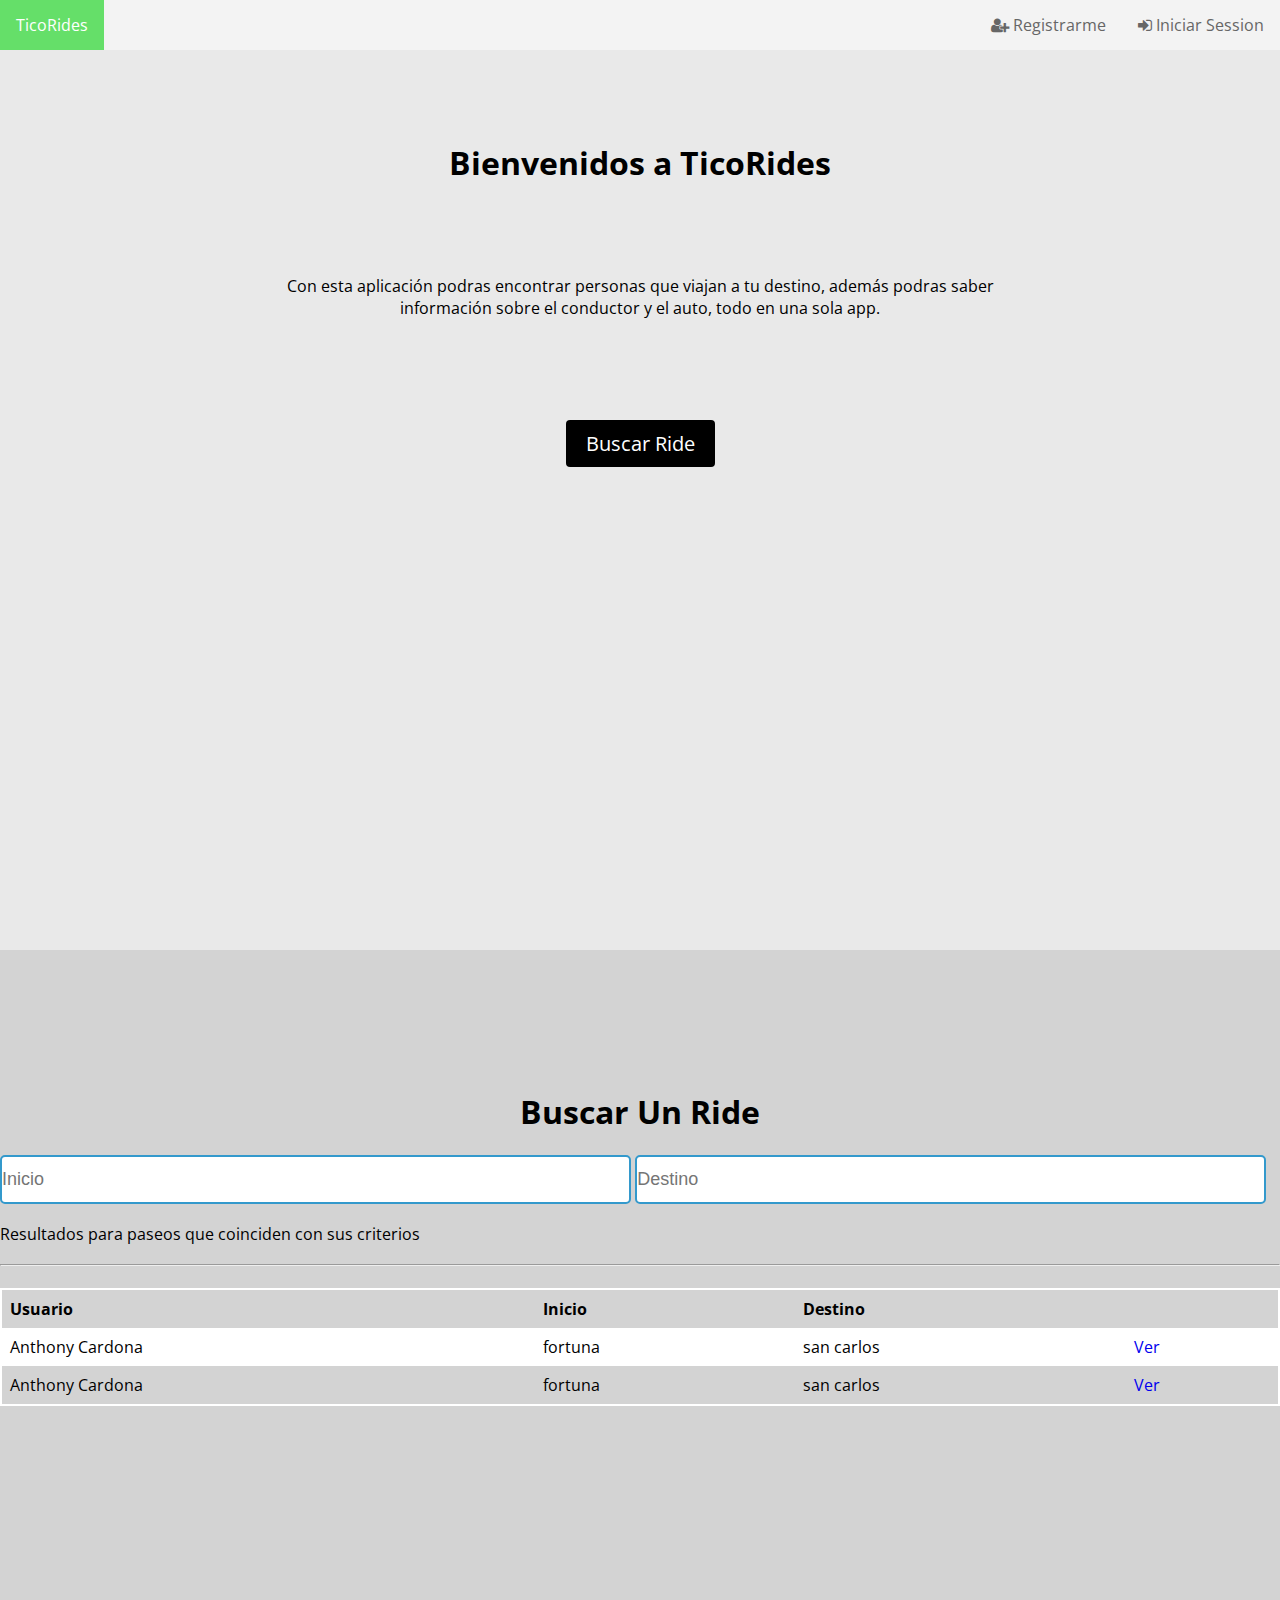
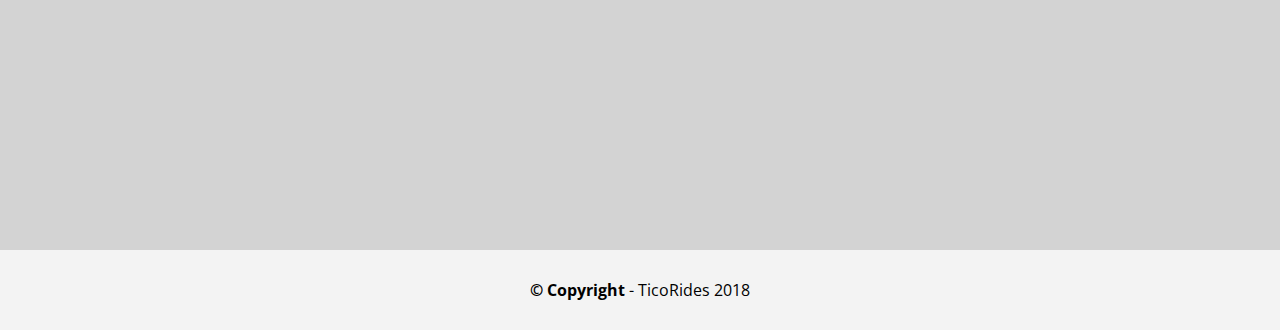
<file: index.html>
<!DOCTYPE html>
<html lang="en">

<head>
    <meta charset="UTF-8">
    <meta name="viewport" content="width=device-width, initial-scale=1.0">
    <meta http-equiv="X-UA-Compatible" content="ie=edge">
    <link rel="stylesheet" href="./css/styles.css">
    <link href="https://stackpath.bootstrapcdn.com/font-awesome/4.7.0/css/font-awesome.min.css" rel="stylesheet"
        integrity="sha384-wvfXpqpZZVQGK6TAh5PVlGOfQNHSoD2xbE+QkPxCAFlNEevoEH3Sl0sibVcOQVnN" crossorigin="anonymous">
    <title>Página Principal</title>
</head>

<body>
    <div class="container">
        <nav>
            <ul>
                <li class="items-left"><a class="active" href="./index.html">TicoRides</a></li>
                <li class="items-right"><a href="./login.html"><i class="fa fa-sign-in" aria-hidden="true"></i> Iniciar
                        Session</a></li>
                <li class="items-right"><a href="./signin.html"><i class="fa fa-user-plus" aria-hidden="true"></i>
                        Registrarme</a></li>
            </ul>
        </nav>
        <div class="content-welcome">
            <h1>Bienvenidos a TicoRides</h1>
            <p>
                Con esta aplicación podras encontrar personas que viajan a tu destino,
                además podras saber <br> información sobre el conductor y el auto, todo en una sola
                app.
            </p>
            <a class="btn-link" href="#content-rides">Buscar Ride</a>
        </div>
        <div class="content-rides" id="content-rides">
            <div class="content-second">
                <h1 class="title">Buscar Un Ride</h1>
                <br>
                <input type="text" name="" id="" class="input input-init" placeholder="Inicio">
                <input type="text" name="" id="" class="input input-final" placeholder="Destino">
                <br>
                <label for="" class="title-second">Resultados para paseos que coinciden con sus criterios</label>
                <hr>
                <br>
                <div class="div-table">
                    <table>
                        <tr>
                            <th>Usuario</th>
                            <th>Inicio</th>
                            <th>Destino</th>
                            <th></th>
                        </tr>
                        <tr>
                            <td>Anthony Cardona</td>
                            <td>fortuna</td>
                            <td>san carlos</td>
                            <td><a href="#" class="link-table">Ver</a></td>
                        </tr>
                        <tr>
                            <td>Anthony Cardona</td>
                            <td>fortuna</td>
                            <td>san carlos</td>
                            <td><a href="#" class="link-table">Ver</a></td>
                        </tr>
                    </table>
                </div>
            </div>
        </div>
        <footer class="footer">
            <p><b>© Copyright</b> - TicoRides 2018</p>
        </footer>
    </div>
</body>

</html>
</file>
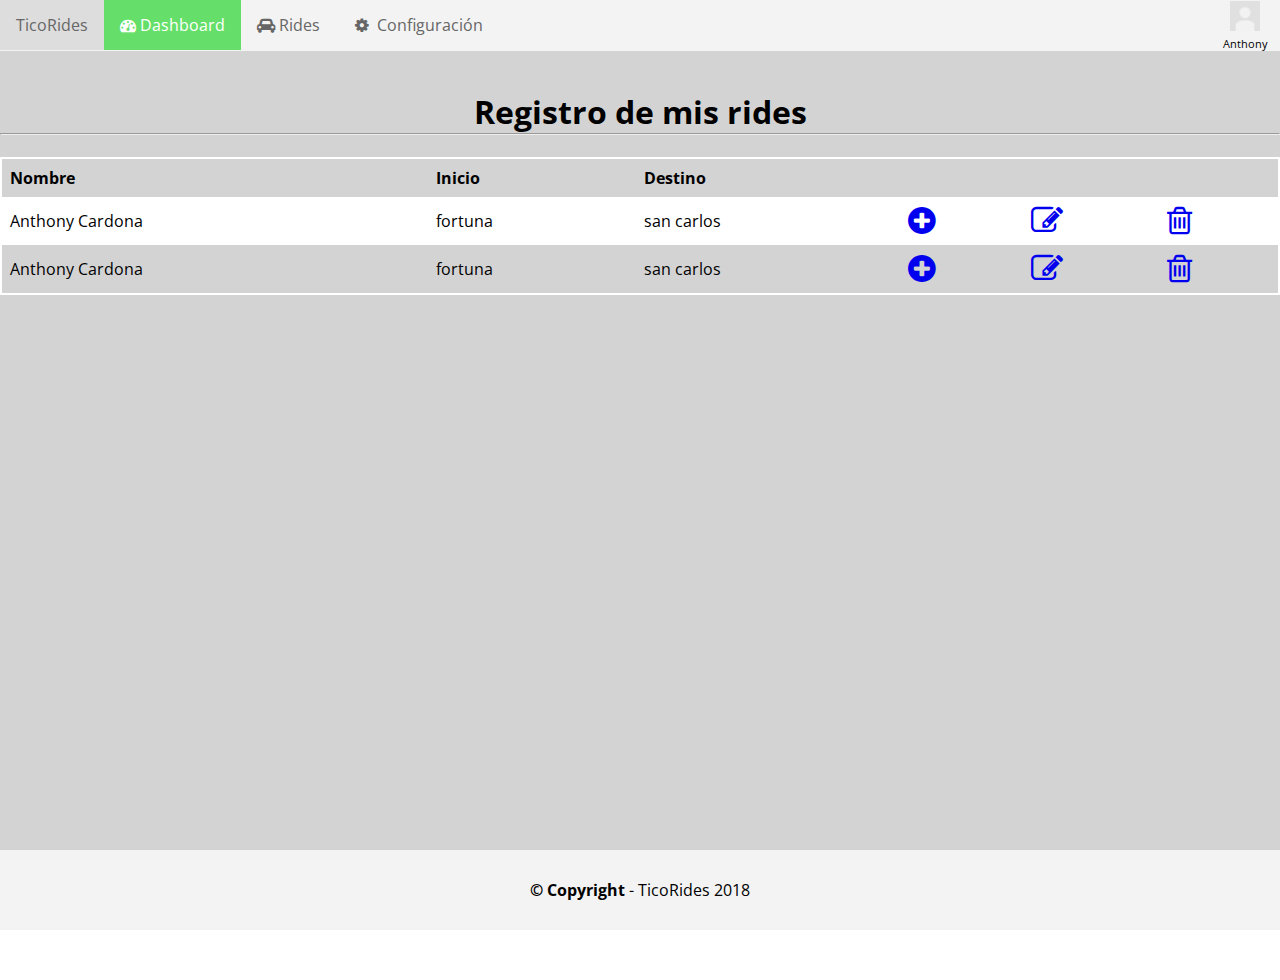
<file: dashboard.html>
<!DOCTYPE html>
<html lang="en">

<head>
    <meta charset="UTF-8">
    <meta name="viewport" content="width=device-width, initial-scale=1.0">
    <meta http-equiv="X-UA-Compatible" content="ie=edge">
    <title>Dashboard</title>
</head>

<body>
    <!DOCTYPE html>
    <html lang="en">

    <head>
        <meta charset="UTF-8">
        <meta name="viewport" content="width=device-width, initial-scale=1.0">
        <meta http-equiv="X-UA-Compatible" content="ie=edge">
        <link rel="stylesheet" href="./css/styles.css">
        <link href="https://stackpath.bootstrapcdn.com/font-awesome/4.7.0/css/font-awesome.min.css" rel="stylesheet"
            integrity="sha384-wvfXpqpZZVQGK6TAh5PVlGOfQNHSoD2xbE+QkPxCAFlNEevoEH3Sl0sibVcOQVnN" crossorigin="anonymous">
        <title>Dashboard</title>
    </head>

    <body>
        <div class="container">
            <nav>
                <ul>
                    <li class="items-left"><a href="./dashboard.html">TicoRides</a></li>
                    <li class="items-left"><a class="active" href="./dashboard.html"><i class="fa fa-tachometer" aria-hidden="true"></i>
                            Dashboard</a></li>
                    <li class="items-left"><a href="./rides.html"><i class="fa fa-car" aria-hidden="true"></i> Rides</a></li>
                    <li class="items-left"><a href="./setting.html"><i class="fa fa-cog fa-spin fa-fw"></i>
                            Configuración</a></li>
                    <li class="items-right"><img src="./img/no_photo.jpg" alt="no_photo.jpg" width="30px" height="30px"
                            style="padding:1px 20px 0px 20px;">
                        <p style="font-size: 11px; text-align: center;">Anthony</p>
                    </li>
                </ul>
            </nav>
            <div class="content-rides" style="margin-top:-100px;">
                <div class="content-second">
                    <h1 class="title">Registro de mis rides</h1>
                    <hr>
                    <br>
                    <div class="div-table">
                        <table>
                            <tr>
                                <th>Nombre</th>
                                <th>Inicio</th>
                                <th>Destino</th>
                                <th></th>
                                <th></th>
                                <th></th>
                            </tr>
                            <tr>
                                <td>Anthony Cardona</td>
                                <td>fortuna</td>
                                <td>san carlos</td>
                                <td><a href="#" class="link-table"><i class="fa fa-plus-circle fa-2x" aria-hidden="true"></i></a></td>
                                <td><a href="#" class="link-table"><i class="fa fa-pencil-square-o fa-2x" aria-hidden="true"></i></i></a></td>
                                <td><a href="#" class="link-table"><i class="fa fa-trash-o fa-2x" aria-hidden="true"></i></a></td>
                            </tr>
                            <tr>
                                <td>Anthony Cardona</td>
                                <td>fortuna</td>
                                <td>san carlos</td>
                                <td><a href="#" class="link-table"><i class="fa fa-plus-circle fa-2x" aria-hidden="true"></i></a></td>
                                <td><a href="#" class="link-table"><i class="fa fa-pencil-square-o fa-2x" aria-hidden="true"></i></i></a></td>
                                <td><a href="#" class="link-table"><i class="fa fa-trash-o fa-2x" aria-hidden="true"></i></a></td>
                            </tr>
                        </table>
                    </div>
                </div>
            </div>
            <footer class="footer">
                <p><b>© Copyright</b> - TicoRides 2018</p>
            </footer>
        </div>
    </body>

    </html>
</body>

</html>
</file>
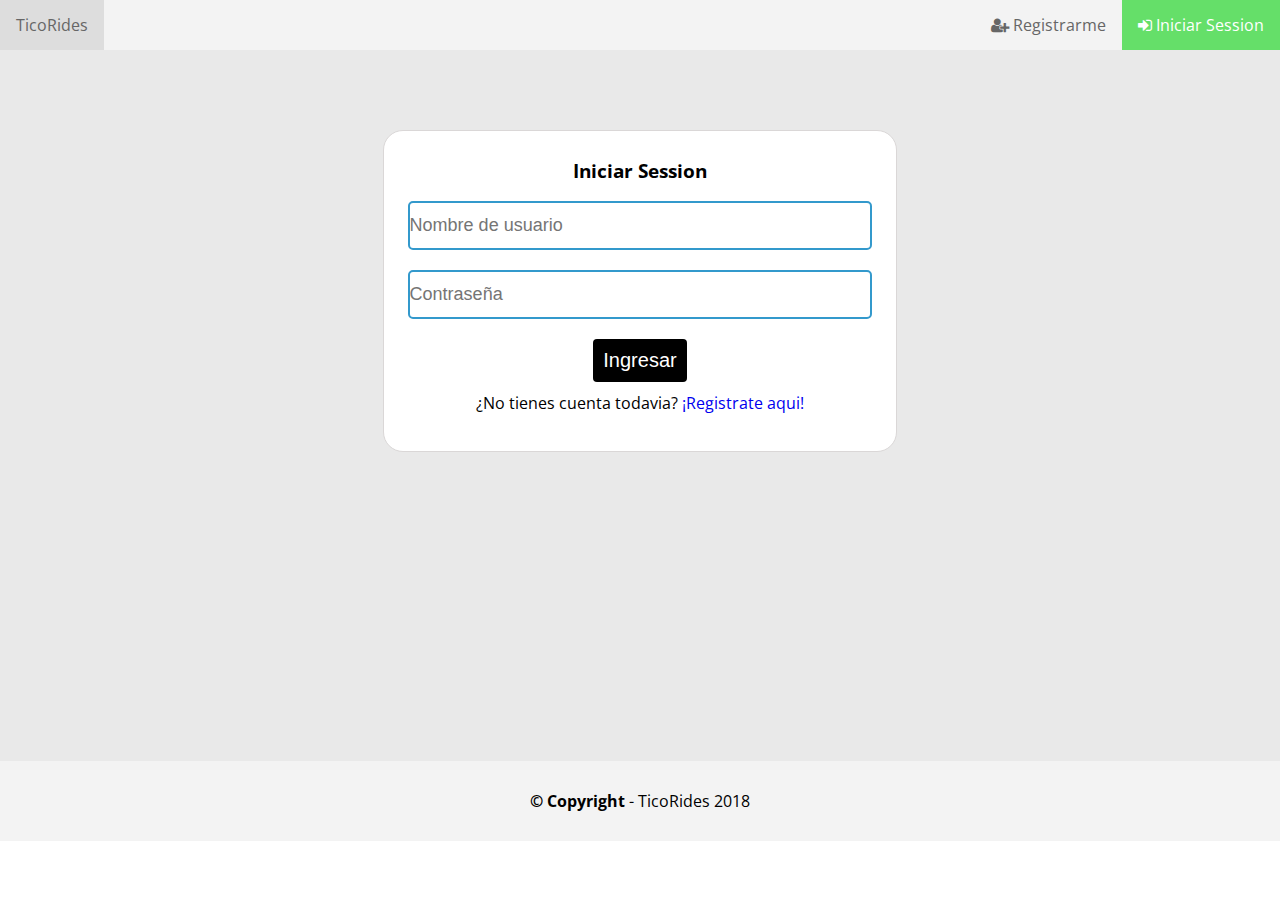
<file: login.html>
<!DOCTYPE html>
<html lang="en">

<head>
    <meta charset="UTF-8">
    <meta name="viewport" content="width=device-width, initial-scale=1.0">
    <meta http-equiv="X-UA-Compatible" content="ie=edge">
    <link rel="stylesheet" href="./css/styles.css">
    <link href="https://stackpath.bootstrapcdn.com/font-awesome/4.7.0/css/font-awesome.min.css" rel="stylesheet"
        integrity="sha384-wvfXpqpZZVQGK6TAh5PVlGOfQNHSoD2xbE+QkPxCAFlNEevoEH3Sl0sibVcOQVnN" crossorigin="anonymous">
    <title>Iniciar Session</title>
</head>

<body>
    <div class="container">
        <nav>
            <ul>
                <li class="items-left"><a href="./index.html">TicoRides</a></li>
                <li class="items-right"><a class="active" href="./login.html"><i class="fa fa-sign-in" aria-hidden="true"></i>
                        Iniciar
                        Session</a></li>
                <li class="items-right"><a href="./signin.html"><i class="fa fa-user-plus" aria-hidden="true"></i>
                        Registrarme</a></li>
            </ul>
        </nav>
        <div class="content">
            <div>
                <h3>Iniciar Session</h3>
                <form action="">
                    <input type="text" class="input input-login" name="" id="" placeholder="Nombre de usuario">
                    <input type="password" class="input input-login" name="" id="" placeholder="Contraseña">
                    <input type="button" value="Ingresar" class="btn">
                </form>
                <p class="">¿No tienes cuenta todavia? <a href="./signin.html">¡Registrate aqui!</a> </p>
            </div>
        </div>
        <footer class="footer">
            <p><b>© Copyright</b> - TicoRides 2018</p>
        </footer>
    </div>
</body>

</html>
</file>
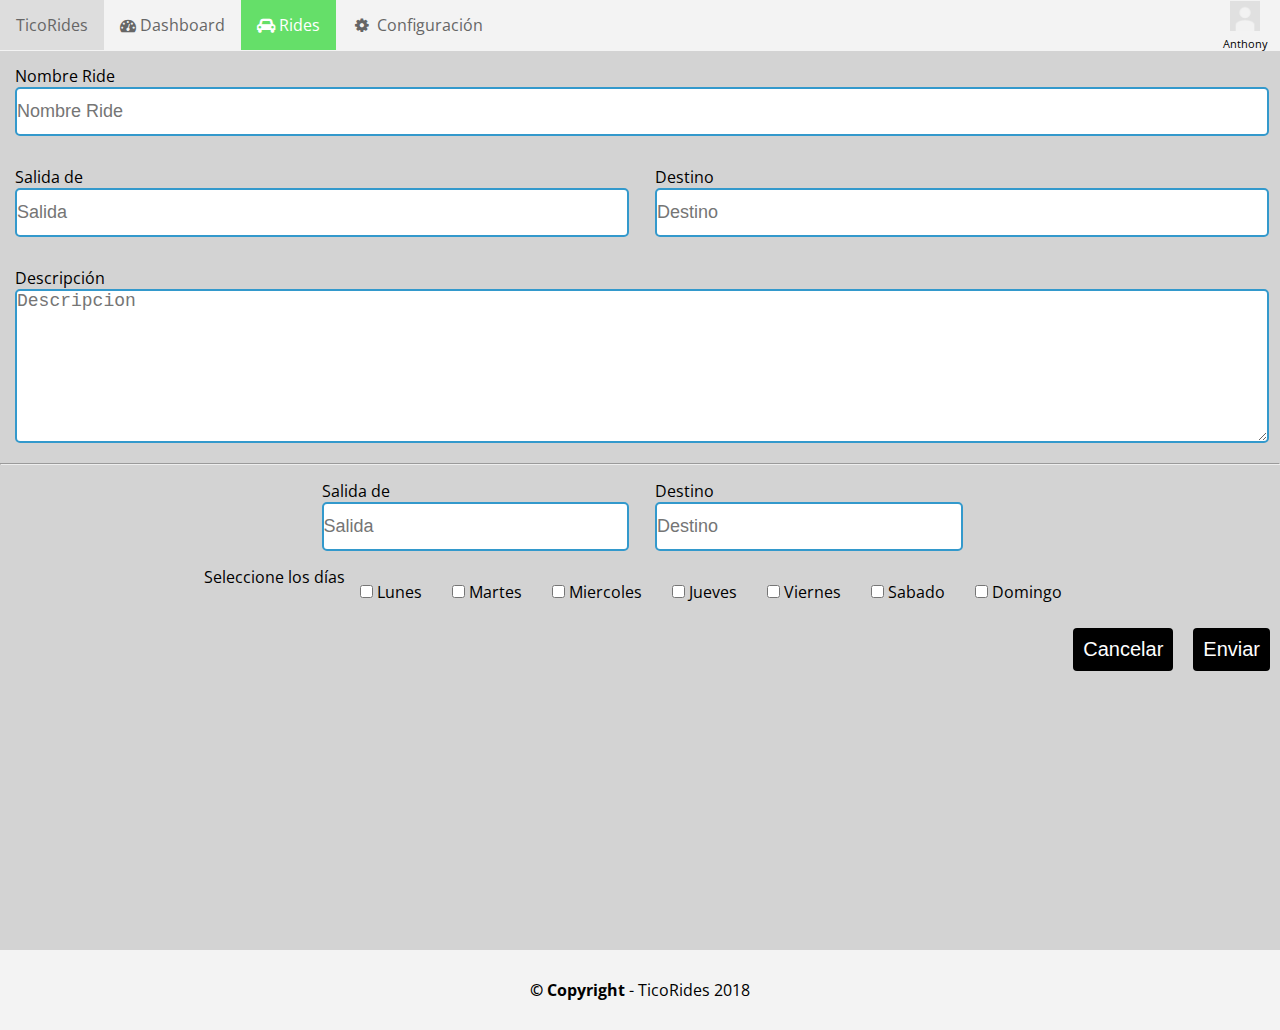
<file: rides.html>
<!DOCTYPE html>
<html lang="en">

<head>
    <meta charset="UTF-8">
    <meta name="viewport" content="width=device-width, initial-scale=1.0">
    <meta http-equiv="X-UA-Compatible" content="ie=edge">
    <title>Rides</title>
</head>

<body>
    <!DOCTYPE html>
    <html lang="en">

    <head>
        <meta charset="UTF-8">
        <meta name="viewport" content="width=device-width, initial-scale=1.0">
        <meta http-equiv="X-UA-Compatible" content="ie=edge">
        <link rel="stylesheet" href="./css/styles.css">
        <link href="https://stackpath.bootstrapcdn.com/font-awesome/4.7.0/css/font-awesome.min.css" rel="stylesheet"
            integrity="sha384-wvfXpqpZZVQGK6TAh5PVlGOfQNHSoD2xbE+QkPxCAFlNEevoEH3Sl0sibVcOQVnN" crossorigin="anonymous">
        <title>Rides</title>
    </head>

    <body>
        <div class="container">
            <nav>
                <ul>
                    <li class="items-left"><a href="./dashboard.html">TicoRides</a></li>
                    <li class="items-left"><a href="./dashboard.html"><i class="fa fa-tachometer" aria-hidden="true"></i>
                            Dashboard</a></li>
                    <li class="items-left"><a class="active" href="./rides.html"><i class="fa fa-car" aria-hidden="true"></i>
                            Rides</a></li>
                    <li class="items-left"><a href="./setting.html"><i class="fa fa-cog fa-spin fa-fw"></i>
                            Configuración</a></li>
                    <li class="items-right"><img src="./img/no_photo.jpg" alt="no_photo.jpg" width="30px" height="30px"
                            style="padding:1px 20px 0px 20px;">
                        <p style="font-size: 11px; text-align: center;">Anthony</p>
                    </li>
                </ul>
            </nav>
            <div class="content-rides-p">
                <div>
                    <div class="group-input">
                        <label for="ride-name">Nombre Ride</label>
                        <input type="text" name="ride-name" id="ride-name" class="input input-rides" placeholder="Nombre Ride"
                            required>
                    </div>
                    <div class="group-content">
                        <div class="ingroup-input">
                            <label for="start">Salida de</label>
                            <input type="text" name="start" id="start" class="input input-rides" placeholder="Salida"
                                required>
                        </div>
                        <div class="ingroup-input">
                            <label for="end">Destino</label>
                            <input type="text" name="end" id="end" class="input input-rides" placeholder="Destino"
                                required>
                        </div>
                    </div>
                    <div class="group-input">
                        <label for="description">Descripción</label>
                        <textarea name="description" id="description" class="input input-textarea" cols="30" rows="10"
                            placeholder="Descripcion" required></textarea>
                    </div>
                    <hr>


                    <div class="content-rides-d">
                        <div class="group-content">
                            <div class="ingroup-input">
                                <label for="start">Salida de</label>
                                <input type="text" name="start" id="start" class="input input-rides" placeholder="Salida"
                                    required>
                            </div>
                            <div class="ingroup-input">
                                <label for="end">Destino</label>
                                <input type="text" name="end" id="end" class="input input-rides" placeholder="Destino"
                                    required>
                            </div>
                        </div>
                    </div>
                    <div class="content-rides-d">
                        <div class="group-content">
                            <label for="days">Seleccione los días</label>
                            <div class="group-input">
                                <input type="checkbox" name="" id="">
                                <label for="monday">Lunes</label>
                            </div>
                            <div class="group-input">
                                <input type="checkbox" name="" id="">
                                <label for="tuesday">Martes</label>
                            </div>
                            <div class="group-input">
                                <input type="checkbox" name="" id="">
                                <label for="wednesday">Miercoles</label>
                            </div>
                            <div class="group-input">
                                <input type="checkbox" name="" id="">
                                <label for="thursday">Jueves</label>
                            </div>
                            <div class="group-input">
                                <input type="checkbox" name="" id="">
                                <label for="friday">Viernes</label>
                            </div>
                            <div class="group-input">
                                <input type="checkbox" name="" id="">
                                <label for="saturday">Sabado</label>
                            </div>
                            <div class="group-input">
                                <input type="checkbox" name="" id="">
                                <label for="sunday">Domingo</label>
                            </div>
                        </div>
                    </div>
                </div>
                <div class="btn-position-center">
                    <input type="button" value="Cancelar" class="btn">
                    <input type="button" value="Enviar" class="btn">
                </div>
            </div>
            <footer class="footer">
                <p><b>© Copyright</b> - TicoRides 2018</p>
            </footer>
        </div>
    </body>

    </html>
</body>

</html>
</file>
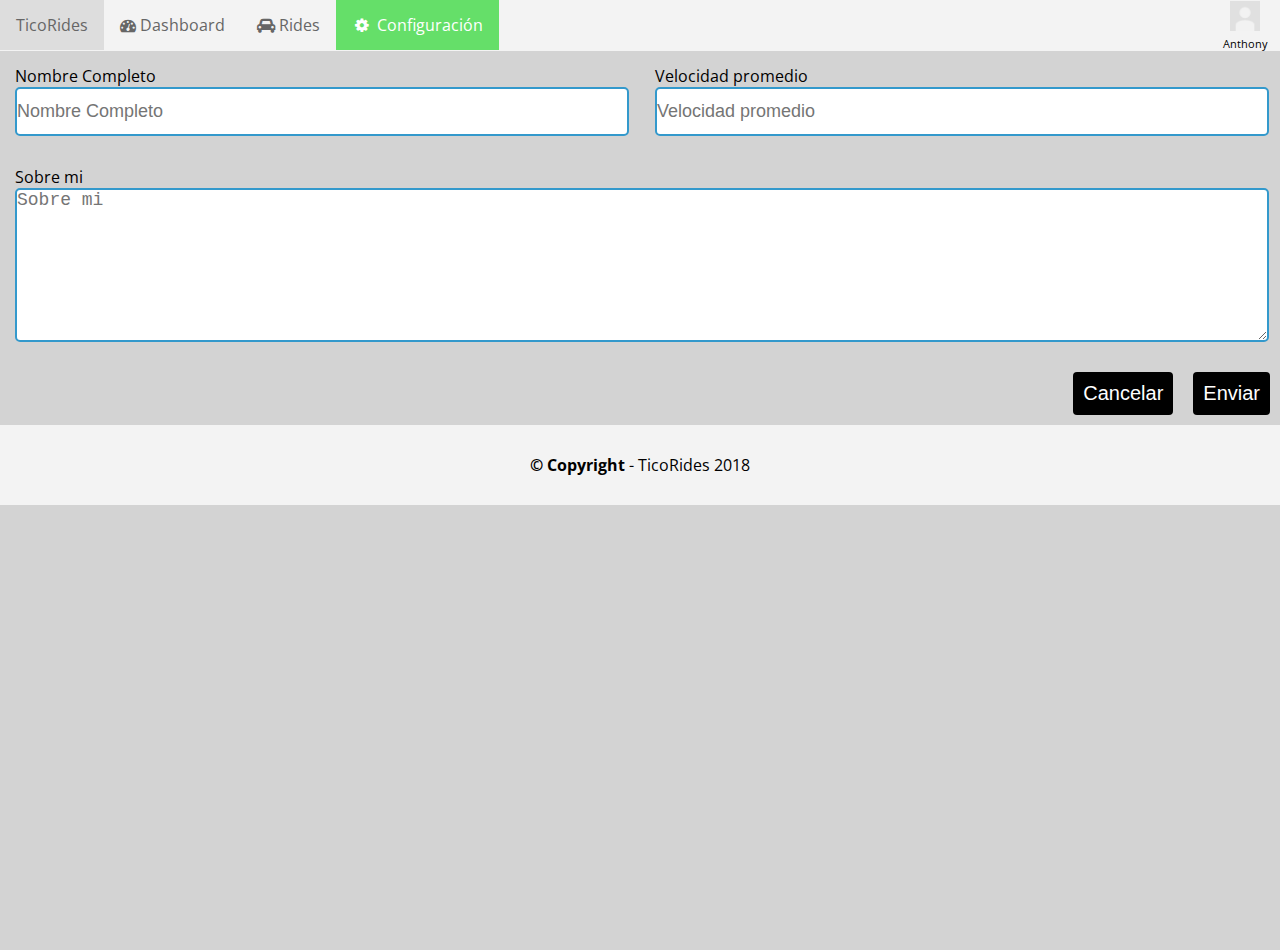
<file: setting.html>
<!DOCTYPE html>
<html lang="en">

<head>
    <meta charset="UTF-8">
    <meta name="viewport" content="width=device-width, initial-scale=1.0">
    <meta http-equiv="X-UA-Compatible" content="ie=edge">
    <title>Configuraciónes</title>
</head>

<body>
    <!DOCTYPE html>
    <html lang="en">

    <head>
        <meta charset="UTF-8">
        <meta name="viewport" content="width=device-width, initial-scale=1.0">
        <meta http-equiv="X-UA-Compatible" content="ie=edge">
        <link rel="stylesheet" href="./css/styles.css">
        <link href="https://stackpath.bootstrapcdn.com/font-awesome/4.7.0/css/font-awesome.min.css" rel="stylesheet"
            integrity="sha384-wvfXpqpZZVQGK6TAh5PVlGOfQNHSoD2xbE+QkPxCAFlNEevoEH3Sl0sibVcOQVnN" crossorigin="anonymous">
        <title>Rides</title>
    </head>

    <body>
        <div class="container">
            <nav>
                <ul>
                    <li class="items-left"><a href="./dashboard.html">TicoRides</a></li>
                    <li class="items-left"><a href="./dashboard.html"><i class="fa fa-tachometer" aria-hidden="true"></i>
                            Dashboard</a></li>
                    <li class="items-left"><a href="./rides.html"><i class="fa fa-car" aria-hidden="true"></i>
                            Rides</a></li>
                    <li class="items-left"><a class="active" href="./setting.html"><i class="fa fa-cog fa-spin fa-fw"></i>
                            Configuración</a></li>
                    <li class="items-right"><img src="./img/no_photo.jpg" alt="no_photo.jpg" width="30px" height="30px"
                            style="padding:1px 20px 0px 20px;">
                        <p style="font-size: 11px; text-align: center;">Anthony</p>
                    </li>
                </ul>
            </nav>
            <div class="content-rides-p">
                <div>
                    <div class="group-content">
                        <div class="ingroup-input">
                            <label for="start">Nombre Completo</label>
                            <input type="text" name="start" id="start" class="input input-rides" placeholder="Nombre Completo"
                                required>
                        </div>
                        <div class="ingroup-input">
                            <label for="end">Velocidad promedio</label>
                            <input type="text" name="end" id="end" class="input input-rides" placeholder="Velocidad promedio"
                                required>
                        </div>
                    </div>
                    <div class="group-input">
                        <label for="description">Sobre mi</label>
                        <textarea name="description" id="description" class="input input-textarea" cols="30" rows="10"
                            placeholder="Sobre mi" required></textarea>
                    </div>
                    <div class="btn-position-center">
                        <input type="button" value="Cancelar" class="btn">
                        <input type="button" value="Enviar" class="btn">
                    </div>
                </div>
                <footer class="footer">
                    <p><b>© Copyright</b> - TicoRides 2018</p>
                </footer>
            </div>
    </body>

    </html>
</body>

</html>
</file>
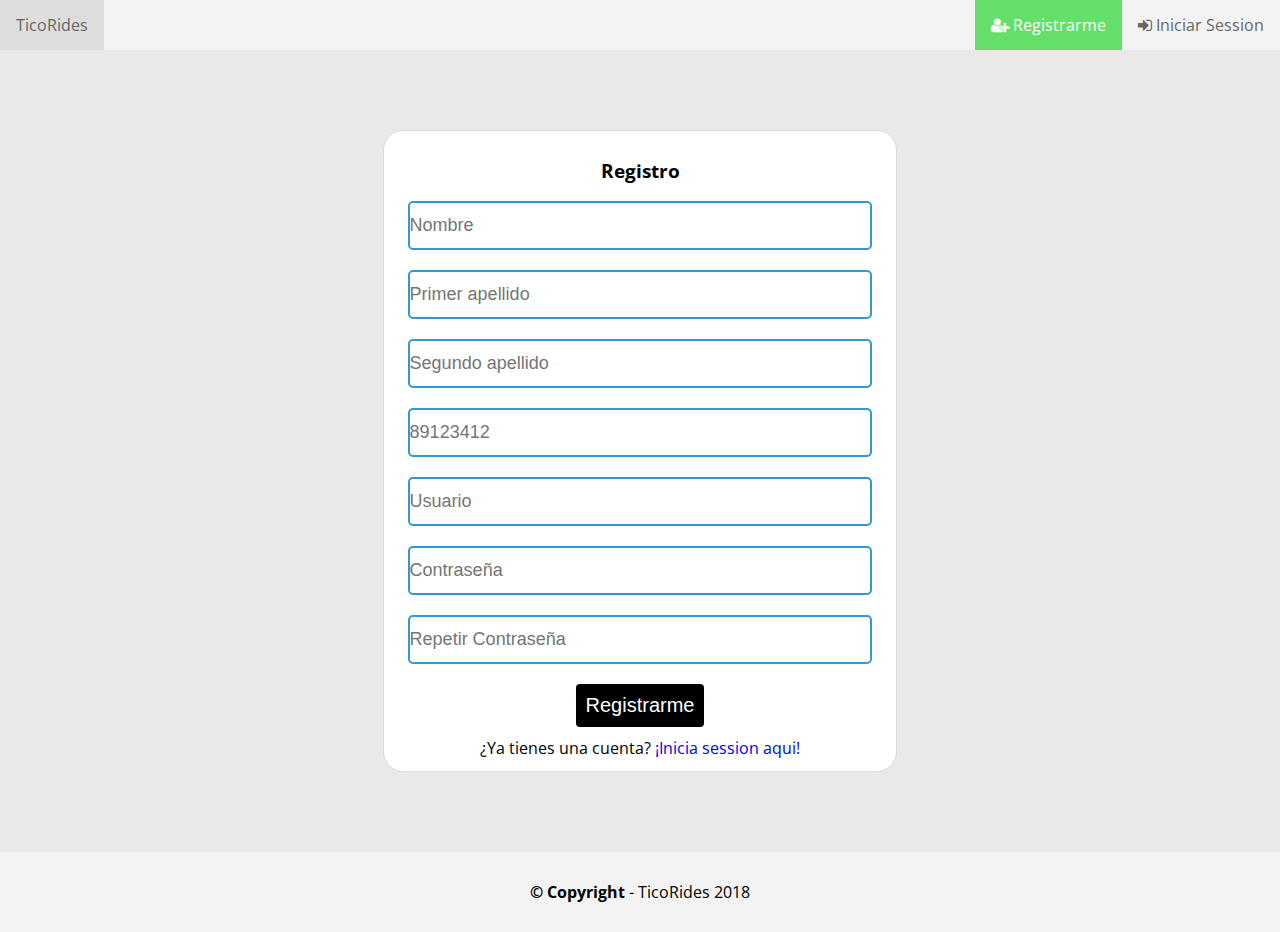
<file: signin.html>
<!DOCTYPE html>
<html lang="en">

<head>
    <meta charset="UTF-8">
    <meta name="viewport" content="width=device-width, initial-scale=1.0">
    <meta http-equiv="X-UA-Compatible" content="ie=edge">
    <link rel="stylesheet" href="./css/styles.css">
    <link href="https://stackpath.bootstrapcdn.com/font-awesome/4.7.0/css/font-awesome.min.css" rel="stylesheet"
        integrity="sha384-wvfXpqpZZVQGK6TAh5PVlGOfQNHSoD2xbE+QkPxCAFlNEevoEH3Sl0sibVcOQVnN" crossorigin="anonymous">
    <title>Registro</title>
</head>

<body>
    <div class="container">
        <nav>
            <ul>
                <li class="items-left"><a href="./index.html">TicoRides</a></li>
                <li class="items-right"><a href="./login.html"><i class="fa fa-sign-in" aria-hidden="true"></i>
                        Iniciar
                        Session</a></li>
                <li class="items-right"><a class="active" href="./signin.html"><i class="fa fa-user-plus" aria-hidden="true"></i>
                        Registrarme</a></li>
            </ul>
        </nav>
        <div class="content">
            <div class="form-signin">
                <h3>Registro</h3>
                <form action="">
                    <input type="text" class="input input-login" name="" id="" placeholder="Nombre" title="Nombre"
                        required>
                    <input type="password" class="input input-login" name="" id="" placeholder="Primer apellido"
                        title="Primer apellido" required>
                    <input type="text" class="input input-login" name="" id="" placeholder="Segundo apellido" title="Segundo apellido"
                        required>
                    <input type="tel" class="input input-login" name="" id="" placeholder="89123412" title="Telefono"
                        required>
                    <input type="tel" class="input input-login" name="" id="" placeholder="Usuario" title="Usuario"
                        required>
                    <input type="password" class="input input-login" name="" id="" placeholder="Contraseña" title="Contraseña"
                        required>
                    <input type="password" class="input input-login" name="" id="" placeholder="Repetir Contraseña"
                        title="Repetir Contraseña" required>
                    <input type="button" value="Registrarme" class="btn">
                </form>
                <p class="">¿Ya tienes una cuenta? <a href="./login.html">¡Inicia session aqui!</a> </p>
            </div>
        </div>
        <footer class="footer">
            <p><b>© Copyright</b> - TicoRides 2018</p>
        </footer>
    </div>
</body>

</html>
</file>
<file: css/styles.css>
@import url('https://fonts.googleapis.com/css?family=Open+Sans');

* {
    padding: 0;
    margin: 0;
}

body, html {
    margin: 0;
    height: 79vh;
    font-family: 'Open Sans', monospace;
}

a {
    text-decoration: none;
}

.btn {
    font-size: 20px;
    color: #ffffff;
    background-color: #000000;
    border-radius: 4px;
    border: 0;
    padding:10px;
    margin: 10px;
}

.btn-link{
    padding: 10px 20px;
    font-size: 20px;
    color: #ffffff;
    background-color: #000000;
    border-radius: 4px;
    line-height: 250px;
}

.btn-link:hover, .btn:hover {
    color: #FFF;
    background-color: #65df69;
}

.btn-link-danger{
    padding: 10px 20px;
    font-size: 20px;
    color: #ffffff;
    background-color: #000000;
    border-radius: 4px;
}


.input {
    border-radius: 5px;
    border: 2px solid #39c;
    height: 45px;
    width:49%;
    font-size: 18px;
}

.input-textarea {
    width: 100%;
    height: 150px;
}

.input-login {
    width: 90%;
    margin: 10px;
}

.title {
    text-align: center;
}

.title-second {
    line-height: 60px;
}

.container {
    width: 100%;
    min-height: 100%;
    margin-top: 50px;
}

.container nav {
    position: fixed;
    top: 0;
    right: 0;
    bottom: 0;
    left: 0;
    width: 100%;
    height: 50px;
}

.container nav ul {
    list-style-type: none;
    margin: 0;
    padding: 0;
    overflow: hidden;
    background-color: #f3f3f3;
}

.container nav ul li.items-left {
    float: left;
}

.container nav ul li.items-right {
    float: right;
}

.container nav ul li a {
    display: block;
    color: #666;
    text-align: center;
    padding: 14px 16px;
    text-decoration: none;
    font-size: 16px;
}

.container nav ul li a:hover:not(.active) {
    background-color: #ddd;
}

.container nav ul li a.active {
    color: #FFF;
    background-color: #65df69;
}

div.content-welcome {
    width: 100%;
    min-height: 100vh;
    background-color: #e9e9e9;
    text-align: center;
}

div.content-welcome h1{
    line-height: 225px;
}

div.content-welcome h1, div.content-welcome p {
    text-align: center;
}

div.content-rides {
    width: 100%;
    min-height: 100vh;
    background-color: #d3d3d3;
    display: flex;
    justify-content: center;
}

div.content-second {
    width: 100%;
    padding-top: 140px;
}

div.content-rides-p {
    width: 100%;
    max-width: 100%;
    min-height: 100vh;
    background-color: #d3d3d3;
}

table {
    border-collapse: collapse;
    border-spacing: 10px;
    width: 100%;
    border: 2px solid #FFF;
}

th, td {
    text-align: left;
    padding: 8px;
}

td {
    color: #000;
}

tr:nth-child(even){
    background-color: #FFF;
}

.div-table {
    text-align: center;
    overflow-x:auto;
    padding-bottom: 100px;
}

.content {
    width: 100%;
    min-height: 79vh;
    background-color: #e9e9e9;
    display: flex;
    justify-content: center;
    justify-items: center;
}

.content div, div.form-signin {
    padding-top: 20px;
    margin-top: 80px;
    width: 40%;
    height: 300px;
    border: #dad7d7 solid 1px;
    border-radius: 20px;
    text-align: center;
    background-color: #FFF;
}
div.form-signin {
    height: 620px;
    margin-bottom: 80px;
}
.content div h3 {
    line-height: 40px;
}

div.group-input {
    padding: 15px;
}
div.ingroup-input {
    width:100%; 
    padding: 15px;
}
.content-rides-d {
    width: 100%;
    display: inline-flex;
    justify-items: center;
    justify-content: center;
}
.input-rides {
    width: 100%;
}
div.group-content {
    display: flex;
}
.btn-position-center {
    display: flex;
    justify-content: flex-end;
}
.footer {
    clear: both;
    bottom: 0;
    display: flex;
    justify-content: center;
    line-height: 80px;
    background-color: #f3f3f3;
}

div.content-dashborad {
    width: 100%;
    min-height: 100vh;
    background-color: #e9e9e9;
    text-align: center;
}

@media screen and (max-width: 941px) {
    .content div {
        width: 50%;
    }
}

@media screen and (max-width: 800px) {
    .content div {
        width: 60%;
    }
    .content-rides-d {
        display: flex;
    }
} 

@media screen and (max-width: 660px) {
    .content div {
        width: 80%;
    }
} 

@media screen and (max-width: 635px) {
    .input {
        width:94%;
        margin: 10px;
    }
    div.ingroup-input {
        width:43%; 
    }
} 
@media screen and (max-width: 580px) {
    div.content-rides-p {
        padding-top: 100px;
    }
    div.ingroup-input {
        width: 93%; 
    }
    div.group-content {
        display: inline;
    }  
} 
@media screen and (max-width: 500px) {
    .content div {
        width: 95%;
    }
} 
@media screen and (max-width: 420px) {
    .container nav ul li {
        width: 100%;
    }

    .container {
        margin-top: 150px; 
    }
    
    div.content-welcome h1{
        line-height: 80px;
    }

    .input {
        width:92%;
    }
    div.content-rides, div.content-rides-p {
        padding-top: 140px;
    }
}    

@media screen and (max-width: 372px) { }
</file>
